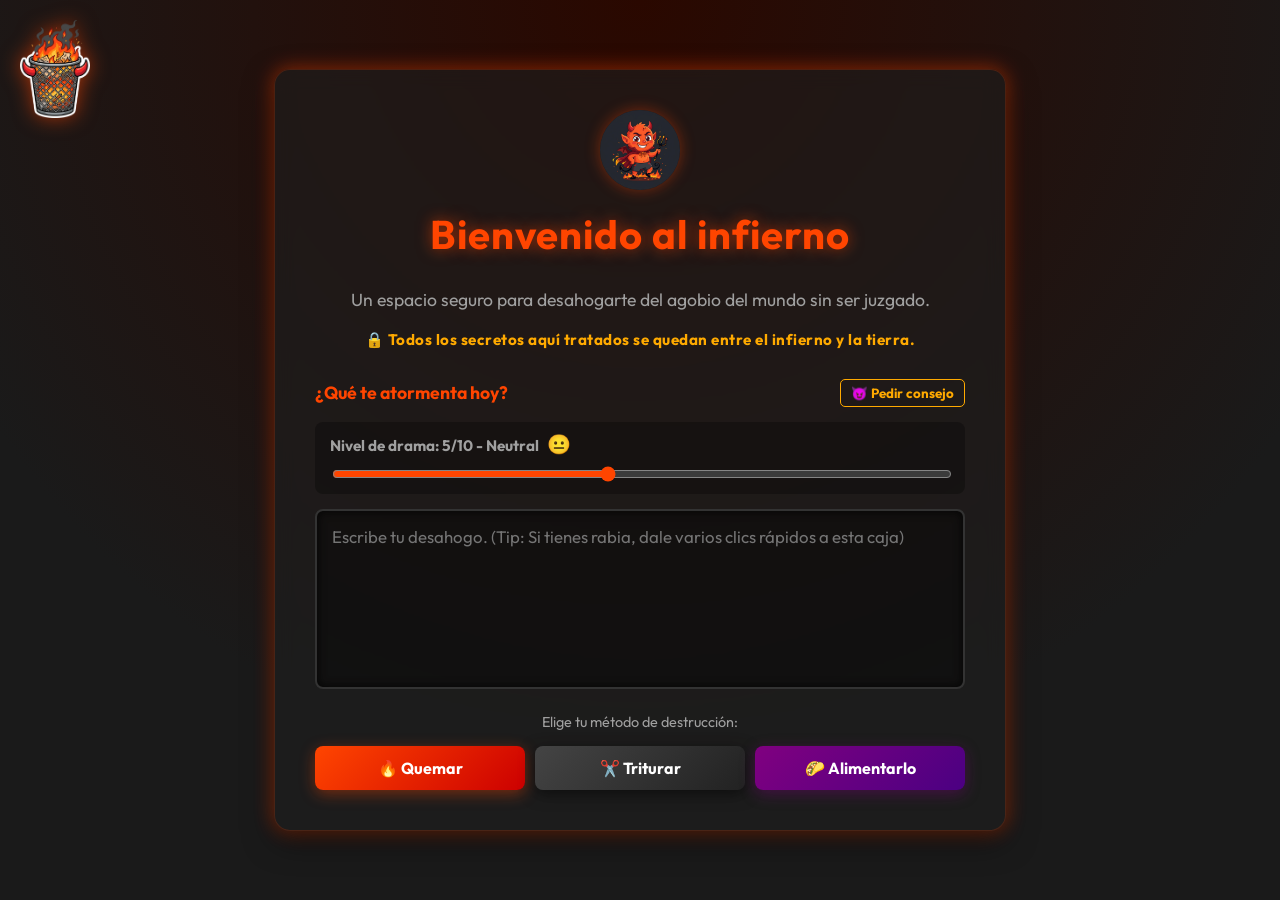
<file: index.html>
<!DOCTYPE html>
<html lang="es">
<head>
    <meta charset="UTF-8">
    <meta name="viewport" content="width=device-width, initial-scale=1.0">
    
    <!-- SEO Básico -->
    <title>Bienvenido al Infierno - Tu Desahogo del Alma</title>
    <meta name="description" content="Un espacio seguro e infernal para desahogarte del agobio del mundo sin ser juzgado. Escribe tus problemas, quémalos o tritúralos.">
    <meta name="keywords" content="desahogo, estrés, ansiedad, terapia, infierno, anonimo, quemar problemas, soltar">
    <meta name="author" content="Tu Nombre o Seudónimo">
    
    <!-- Open Graph / Facebook / WhatsApp (Para que se vea bonito al compartir el link) -->
    <meta property="og:type" content="website">
    <meta property="og:url" content="https://tu-enlace-aqui.com/">
    <meta property="og:title" content="Bienvenido al Infierno - Tu Desahogo del Alma">
    <meta property="og:description" content="Un espacio seguro para desahogarte del agobio del mundo sin ser juzgado. Entra y quema tus problemas.">
    <meta property="og:image" content="https://raw.githubusercontent.com/TU_USUARIO/TU_REPOSITORIO/main/diablito_chistoso.png">

    <!-- Twitter -->
    <meta property="twitter:card" content="summary_large_image">
    <meta property="twitter:title" content="Bienvenido al Infierno - Tu Desahogo del Alma">
    <meta property="twitter:description" content="Un espacio seguro para desahogarte del agobio del mundo sin ser juzgado. Entra y quema tus problemas.">
    
    <link rel="icon" type="image/png" href="logo.png">
    <link rel="preconnect" href="https://fonts.googleapis.com">
    <link rel="preconnect" href="https://fonts.gstatic.com" crossorigin>
    <link href="https://fonts.googleapis.com/css2?family=Outfit:wght@300;400;700&display=swap" rel="stylesheet">
    <link rel="stylesheet" href="desahogo.css?v=6">
</head>
<body>
    <img src="logo.png" alt="Basurero del Alma" class="page-logo">
    <main class="container">
        <header>
            <img src="diablito_chistoso.png" alt="Diablito" class="main-diablito" id="main-diablo-img">
            <h1 class="glow-text">Bienvenido al infierno</h1>
            <p class="subtitle">Un espacio seguro para desahogarte del agobio del mundo sin ser juzgado.</p>
            <p class="secret-warning">🔒 Todos los secretos aquí tratados se quedan entre el infierno y la tierra.</p>
        </header>

        <section class="vent-section">
            <div class="flex-between">
                <label for="desahogo">¿Qué te atormenta hoy?</label>
                <button id="btn-consejo" class="btn-secondary" title="¿No sabes qué hacer?">😈 Pedir consejo</button>
            </div>
            
            <div class="drama-slider-container">
                <label for="drama-level" class="drama-label">Nivel de drama: <span id="drama-value">5</span>/10 <span id="drama-text"> - Neutral</span> <span id="drama-emoji">😐</span></label>
                <input type="range" id="drama-level" class="drama-slider" min="1" max="10" value="5">
            </div>

            <div id="textarea-wrapper" class="textarea-wrapper">
                <img src="diablito_comiendo2.png" id="eating-devil" class="eating-devil" alt="Diablo Comiendo">
                <textarea id="desahogo" name="desahogo" placeholder="Escribe tu desahogo. (Tip: Si tienes rabia, dale varios clics rápidos a esta caja)"></textarea>
                <div id="crack-overlay"></div>
            </div>

            <p class="instruction-text">Elige tu método de destrucción:</p>
            <div class="action-buttons">
                <button id="btn-burn" class="btn-action burn-btn">🔥 Quemar</button>
                <button id="btn-shred" class="btn-action shred-btn">✂️ Triturar</button>
                <button id="btn-feed" class="btn-action feed-btn">🌮 Alimentarlo</button>
            </div>
        </section>

        <p id="success-msg" class="hidden-msg">Tus pensamientos se han esfumado. Respira profundo.</p>
        <button id="btn-cert" class="btn-secondary hidden-cert">📜 Obtener Certificado</button>
    </main>

    <!-- Modal General (Consejos, Humor y Certificados) -->
    <div id="humor-modal" class="humor-modal">
        <div class="modal-content" id="modal-box">
            <button id="close-modal" class="close-btn">&times;</button>
            <div class="diablito-container">
                <img src="diablito_riendo.png" alt="Diablito" class="diablito-img" id="modal-img">
            </div>
            <h2 id="modal-title" class="hidden"></h2>
            <p id="humor-texto" class="humor-texto-modal"></p>
        </div>
    </div>

    <script src="script.js"></script>
</body>
</html>
</file>
<file: desahogo.css>
@import url('https://fonts.googleapis.com/css2?family=Dancing+Script:wght@700&display=swap');

:root {
    --bg-color: #1a1a1a;
    --text-main: #ffffff;
    --text-muted: #a0a0a0;
    --accent-color: #ff4500;
    --accent-glow: rgba(255, 69, 0, 0.6);
}

body {
    background-color: var(--bg-color);
    background-image: radial-gradient(circle at 50% 0%, #2a0800 0%, var(--bg-color) 70%);
    color: var(--text-main);
    font-family: 'Outfit', sans-serif;
    margin: 0;
    padding: 0;
    min-height: 100vh;
    display: flex;
    justify-content: center;
    align-items: center;
    transition: transform 0.1s;
}

/* Terremoto global */
body.earthquake {
    animation: earthquakeShake 0.1s infinite;
}

@keyframes earthquakeShake {
    0% {
        transform: translate(2px, 1px) rotate(0deg);
    }

    10% {
        transform: translate(-1px, -2px) rotate(-1deg);
    }

    20% {
        transform: translate(-3px, 0px) rotate(1deg);
    }

    30% {
        transform: translate(0px, 2px) rotate(0deg);
    }

    40% {
        transform: translate(1px, -1px) rotate(1deg);
    }

    50% {
        transform: translate(-1px, 2px) rotate(-1deg);
    }

    60% {
        transform: translate(-3px, 1px) rotate(0deg);
    }

    70% {
        transform: translate(2px, 1px) rotate(-1deg);
    }

    80% {
        transform: translate(-1px, -1px) rotate(1deg);
    }

    90% {
        transform: translate(2px, 2px) rotate(0deg);
    }

    100% {
        transform: translate(1px, -2px) rotate(-1deg);
    }
}

.container {
    width: 90%;
    max-width: 650px;
    background: rgba(30, 30, 30, 0.6);
    backdrop-filter: blur(10px);
    border: 1px solid rgba(255, 69, 0, 0.2);
    border-radius: 16px;
    padding: 40px;
    box-shadow: 0 10px 30px rgba(0, 0, 0, 0.5), 0 0 20px var(--accent-glow);
    text-align: center;
    animation: breatheLight 8s ease-in-out infinite;
    position: relative;
    z-index: 10;
}

.page-logo {
    position: absolute;
    top: 20px;
    left: 20px;
    width: 70px;
    height: auto;
    filter: drop-shadow(0 0 10px rgba(255, 69, 0, 0.6));
    animation: floatLogo 3s ease-in-out infinite;
    z-index: 100;
}

@keyframes floatLogo {
    0%, 100% { transform: translateY(0) rotate(-5deg); }
    50% { transform: translateY(-5px) rotate(5deg); }
}

@keyframes breatheLight {

    0%,
    100% {
        box-shadow: 0 10px 30px rgba(0, 0, 0, 0.5), 0 0 15px rgba(255, 69, 0, 0.2);
    }

    50% {
        box-shadow: 0 10px 40px rgba(0, 0, 0, 0.8), 0 0 60px rgba(255, 69, 0, 1);
    }
}

.glow-text {
    color: var(--accent-color);
    margin-top: 0;
    font-size: 2.5rem;
    text-shadow: 0 0 15px var(--accent-glow);
    letter-spacing: 1px;
}

.main-diablito {
    width: 80px;
    height: 80px;
    border-radius: 50%;
    margin-bottom: 15px;
    box-shadow: 0 0 15px rgba(255, 69, 0, 0.4);
    animation: floatDiablo 4s ease-in-out infinite;
}

.subtitle {
    color: var(--text-muted);
    font-size: 1.1rem;
    margin-bottom: 10px;
    line-height: 1.6;
}

.secret-warning {
    color: #ffaa00;
    font-size: 0.95rem;
    font-weight: bold;
    margin-bottom: 30px;
    letter-spacing: 0.5px;
}

.vent-section {
    display: flex;
    flex-direction: column;
    gap: 15px;
    text-align: left;
}

.flex-between {
    display: flex;
    justify-content: space-between;
    align-items: center;
}

label {
    font-weight: 700;
    color: var(--accent-color);
    font-size: 1.1rem;
}

.btn-secondary {
    background: transparent;
    border: 1px solid #ffaa00;
    color: #ffaa00;
    border-radius: 5px;
    padding: 5px 10px;
    cursor: pointer;
    font-family: 'Outfit', sans-serif;
    font-weight: bold;
    transition: all 0.3s;
}

.btn-secondary:hover {
    background: rgba(255, 170, 0, 0.2);
    box-shadow: 0 0 10px rgba(255, 170, 0, 0.5);
}

.drama-slider-container {
    background: rgba(0, 0, 0, 0.3);
    padding: 10px 15px;
    border-radius: 8px;
    display: flex;
    flex-direction: column;
    gap: 8px;
}

.drama-label {
    font-size: 0.95rem;
    color: var(--text-muted);
}

#drama-emoji {
    font-size: 1.2rem;
    margin-left: 5px;
}

.drama-slider {
    width: 100%;
    accent-color: var(--accent-color);
}

.textarea-wrapper {
    position: relative;
    width: 100%;
}

#desahogo {
    width: 100%;
    height: 180px;
    background-color: rgba(0, 0, 0, 0.4);
    color: var(--text-main);
    border: 2px solid #333;
    border-radius: 8px;
    padding: 15px;
    font-family: 'Outfit', sans-serif;
    font-size: 1.05rem;
    resize: none;
    box-shadow: inset 0 0 10px rgba(0, 0, 0, 0.8);
    transition: border-color 0.3s, box-shadow 0.3s, transform 0.1s;
    box-sizing: border-box;
    position: relative;
    z-index: 5;
}

#desahogo:focus {
    outline: none;
    border-color: var(--accent-color);
    box-shadow: 0 0 10px var(--accent-glow);
}

/* Terapia de Golpes Realista */
#crack-overlay {
    position: absolute;
    top: 0;
    left: 0;
    width: 100%;
    height: 100%;
    pointer-events: none;
    overflow: hidden;
    border-radius: 8px;
    z-index: 5;
}

.glass-crack {
    position: absolute;
    width: 200px;
    height: 200px;
    background-image: url('data:image/svg+xml;utf8,<svg width="200" height="200" xmlns="http://www.w3.org/2000/svg"><defs><filter id="s"><feDropShadow dx="1" dy="1" stdDeviation="0.5" flood-color="%23000" flood-opacity="0.8"/></filter></defs><g fill="none" stroke="rgba(255,255,255,0.6)" stroke-width="1.5" filter="url(%23s)"><circle cx="100" cy="100" r="2" fill="rgba(255,255,255,0.8)" stroke="none"/><polyline points="100,100 115,70 110,40 140,10" /><polyline points="100,100 135,110 170,105 195,130" /><polyline points="100,100 85,125 105,160 90,195" /><polyline points="100,100 60,95 40,110 10,90" /><polyline points="100,100 75,60 50,40 60,10" /><polyline points="115,70 135,110" stroke-width="1"/><polyline points="135,110 85,125" stroke-width="1"/><polyline points="85,125 60,95" stroke-width="1"/><polyline points="60,95 75,60" stroke-width="1"/><polyline points="75,60 115,70" stroke-width="1"/><polyline points="110,40 170,105" stroke-width="0.5"/><polyline points="105,160 40,110" stroke-width="0.5"/><polyline points="50,40 110,40" stroke-width="0.5"/></g></svg>');
    background-size: cover;
    pointer-events: none;
    transform-origin: center center;
    animation: crackAppear 0.15s cubic-bezier(0.175, 0.885, 0.32, 1.275) forwards;
}

@keyframes crackAppear {
    0% {
        opacity: 0;
        transform: translate(-50%, -50%) rotate(var(--rot)) scale(0);
    }

    100% {
        opacity: 1;
        transform: translate(-50%, -50%) rotate(var(--rot)) scale(var(--scl));
    }
}

.shake-little {
    animation: shake 0.2s cubic-bezier(.36, .07, .19, .97) both;
}

.shake-hard {
    animation: shake 0.5s cubic-bezier(.36, .07, .19, .97) infinite both;
}

@keyframes shake {

    10%,
    90% {
        transform: translate3d(-1px, 0, 0);
    }

    20%,
    80% {
        transform: translate3d(2px, 0, 0);
    }

    30%,
    50%,
    70% {
        transform: translate3d(-4px, 0, 0);
    }

    40%,
    60% {
        transform: translate3d(4px, 0, 0);
    }
}

.instruction-text {
    text-align: center;
    color: var(--text-muted);
    font-size: 0.9rem;
    margin: 5px 0 0 0;
}

.action-buttons {
    display: flex;
    justify-content: space-between;
    gap: 10px;
}

.btn-action {
    flex: 1;
    color: white;
    border: none;
    padding: 12px;
    font-size: 1rem;
    font-weight: bold;
    border-radius: 8px;
    cursor: pointer;
    font-family: 'Outfit', sans-serif;
    transition: all 0.3s ease;
}

.burn-btn {
    background: linear-gradient(135deg, #ff4500, #cc0000);
    box-shadow: 0 4px 15px rgba(255, 69, 0, 0.4);
}

.burn-btn:hover {
    background: linear-gradient(135deg, #ff5722, #e60000);
    transform: translateY(-2px);
}

.shred-btn {
    background: linear-gradient(135deg, #444, #222);
    box-shadow: 0 4px 15px rgba(0, 0, 0, 0.5);
}

.shred-btn:hover {
    background: linear-gradient(135deg, #555, #333);
    transform: translateY(-2px);
}

.feed-btn {
    background: linear-gradient(135deg, #800080, #4b0082);
    box-shadow: 0 4px 15px rgba(128, 0, 128, 0.4);
}

.feed-btn:hover {
    background: linear-gradient(135deg, #9932cc, #4b0082);
    transform: translateY(-2px);
}

/* --- ANIMACIONES DE DESTRUCCIÓN --- */

/* 1. Fuego */
.burning {
    animation: realisticBurn 2s forwards;
}

@keyframes realisticBurn {
    0% {
        background-color: rgba(0, 0, 0, 0.4);
    }

    30% {
        box-shadow: 0 0 40px #ff4500, inset 0 0 30px #ff4500;
        border-color: #ffaa00;
        background-color: rgba(255, 69, 0, 0.3);
        transform: scale(1.02);
    }

    60% {
        box-shadow: 0 0 10px #111, inset 0 0 40px #000;
        border-color: #222;
        background-color: rgba(0, 0, 0, 0.9);
        filter: blur(2px);
        transform: scale(0.95);
    }

    100% {
        filter: blur(10px);
        transform: scale(0.8) translateY(-30px);
        opacity: 0;
    }
}

.ash-particle {
    position: absolute;
    border-radius: 50%;
    pointer-events: none;
    z-index: 9999;
    opacity: 0;
    animation: floatAsh linear forwards;
}

@keyframes floatAsh {
    0% {
        opacity: 1;
        transform: translateY(0) scale(1) rotate(0deg);
    }

    70% {
        opacity: 0.8;
    }

    100% {
        opacity: 0;
        transform: translateY(-200px) translateX(var(--random-x, 0px)) scale(0.2) rotate(180deg);
    }
}

/* 2. Triturar */
.shredding {
    /* La opacidad se controla por JS para evitar saltos bruscos en el layout */
}

.shred-clone {
    position: absolute;
    top: 0;
    left: 0;
    background-color: rgba(0, 0, 0, 0.4);
    color: var(--text-main);
    border: 2px solid #444;
    border-radius: 8px;
    padding: 15px;
    font-family: 'Outfit', sans-serif;
    font-size: 1.05rem;
    box-sizing: border-box;
    white-space: pre-wrap;
    word-break: break-word;
    pointer-events: none;
    z-index: 100;
    animation: fallShredClone 2.5s forwards cubic-bezier(0.55, 0.085, 0.68, 0.53);
}

@keyframes fallShredClone {
    0% {
        transform: translateY(0) rotate(0deg);
        opacity: 1;
    }

    40% {
        opacity: 1;
    }

    100% {
        transform: translateY(400px) rotate(5deg);
        opacity: 0;
    }
}

/* 3. Alimentar Diablo */
.eating-devil {
    position: absolute;
    top: 50%;
    left: 50%;
    transform: translate(-50%, -50%) scale(0);
    transform-origin: center center;
    width: 350px;
    height: auto;
    z-index: 1; /* Exactamente detrás del textarea */
    opacity: 0;
    transition: transform 0.5s cubic-bezier(0.175, 0.885, 0.32, 1.275), opacity 0.5s;
    pointer-events: none;
    filter: drop-shadow(0 10px 15px rgba(0,0,0,0.9));
}

.eating-devil.show {
    transform: translate(-50%, -50%) scale(1);
    opacity: 1;
}

.eating-devil.chewing {
    animation: chewDevil 0.3s infinite alternate;
}

@keyframes chewDevil {
    0% { transform: translate(-50%, -50%) scale(1) scaleY(1); }
    100% { transform: translate(-50%, -50%) scale(1.05) scaleY(0.95); }
}

.feeding {
    animation: feedSuck 1.5s forwards cubic-bezier(0.55, 0.085, 0.68, 0.53);
    position: relative;
    z-index: 10;
}

@keyframes feedSuck {
    0% { transform: scale(1) translateY(0); opacity: 1; }
    50% { transform: scale(0.5) translateY(-20px) rotate(10deg); filter: blur(2px); opacity: 0.8; }
    100% { transform: scale(0) translateY(-60px) rotate(-20deg); opacity: 0; }
}

/* Mensajes de exito */
.hidden-msg {
    display: none;
    color: #4CAF50;
    font-size: 1.2rem;
    font-weight: bold;
    margin-top: 20px;
    text-shadow: 0 0 10px rgba(76, 175, 80, 0.5);
}

.show-msg {
    display: block;
    animation: fadeIn 1s forwards;
}

.hidden-cert {
    display: none;
}

.show-cert {
    display: inline-block;
    margin-top: 15px;
    font-size: 1rem;
    padding: 10px 20px;
}

@keyframes fadeIn {
    from {
        opacity: 0;
        transform: translateY(10px);
    }

    to {
        opacity: 1;
        transform: translateY(0);
    }
}

/* --- Modal --- */
.humor-modal {
    position: fixed;
    top: 0;
    left: 0;
    width: 100%;
    height: 100%;
    background: rgba(0, 0, 0, 0.85);
    display: flex;
    justify-content: center;
    align-items: center;
    z-index: 10000;
    opacity: 0;
    pointer-events: none;
    transition: opacity 0.5s ease;
}

.humor-modal.show-modal {
    opacity: 1;
    pointer-events: all;
}

.modal-content {
    background: rgba(26, 15, 10, 0.95);
    border: 2px solid var(--accent-color);
    border-radius: 20px;
    padding: 30px 40px 40px;
    max-width: 450px;
    width: 90%;
    text-align: center;
    box-shadow: 0 0 50px rgba(255, 69, 0, 0.6);
    position: relative;
    transform: scale(0.8) translateY(20px);
    transition: transform 0.5s cubic-bezier(0.175, 0.885, 0.32, 1.275);
}

.humor-modal.show-modal .modal-content {
    transform: scale(1) translateY(0);
}

.close-btn {
    position: absolute;
    top: 15px;
    right: 20px;
    background: none;
    border: none;
    color: var(--text-muted);
    font-size: 2rem;
    line-height: 1;
    cursor: pointer;
    transition: color 0.3s, transform 0.3s;
}

.close-btn:hover {
    color: var(--text-main);
    transform: scale(1.1);
}

.diablito-container {
    margin-bottom: 20px;
}

.diablito-img {
    width: 140px;
    height: 140px;
    border-radius: 50%;
    object-fit: cover;
    box-shadow: 0 0 20px rgba(255, 69, 0, 0.5);
    border: 3px solid var(--accent-color);
    animation: floatDiablo 3s ease-in-out infinite;
}

@keyframes floatDiablo {

    0%,
    100% {
        transform: translateY(0);
    }

    50% {
        transform: translateY(-10px);
    }
}

.humor-texto-modal {
    font-size: 1.25rem;
    color: #ffcc00;
    font-style: italic;
    line-height: 1.5;
    margin: 0;
}

.laughing-diablo {
    animation: laughShake 0.4s infinite alternate;
}

@keyframes laughShake {
    0% {
        transform: translateY(0) rotate(0deg);
    }

    25% {
        transform: translateY(-5px) rotate(-5deg) scale(1.05);
    }

    50% {
        transform: translateY(0) rotate(0deg) scale(1);
    }

    75% {
        transform: translateY(-5px) rotate(5deg) scale(1.05);
    }

    100% {
        transform: translateY(0) rotate(0deg) scale(1);
    }
}

.certificate-style {
    background: #fdf5e6;
    background-image: radial-gradient(circle, rgba(212, 175, 55, 0.1) 0%, transparent 80%);
    color: #333;
    border: 8px double #d4af37;
    box-shadow: 0 0 50px rgba(212, 175, 55, 0.6);
    padding: 50px 30px;
}

.certificate-style .humor-texto-modal {
    color: #333;
    font-family: 'Times New Roman', serif;
    font-size: 1.4rem;
    line-height: 1.6;
}

.certificate-style h2 {
    color: #8b0000;
    margin-bottom: 25px;
    font-family: 'Times New Roman', serif;
    font-size: 2rem;
    border-bottom: 2px solid #d4af37;
    padding-bottom: 10px;
}

.signature-box {
    margin-top: 40px;
    text-align: right;
}

.devil-signature {
    font-family: 'Dancing Script', cursive;
    font-size: 3rem;
    color: #8b0000;
    transform: rotate(-7deg);
    display: inline-block;
}

.signature-line {
    border-top: 1px solid #333;
    width: 220px;
    margin-left: auto;
    margin-top: -10px;
    padding-top: 5px;
    font-size: 0.95rem;
    font-family: 'Arial', sans-serif;
    color: #555;
    text-transform: uppercase;
    letter-spacing: 1px;
}
</file>
